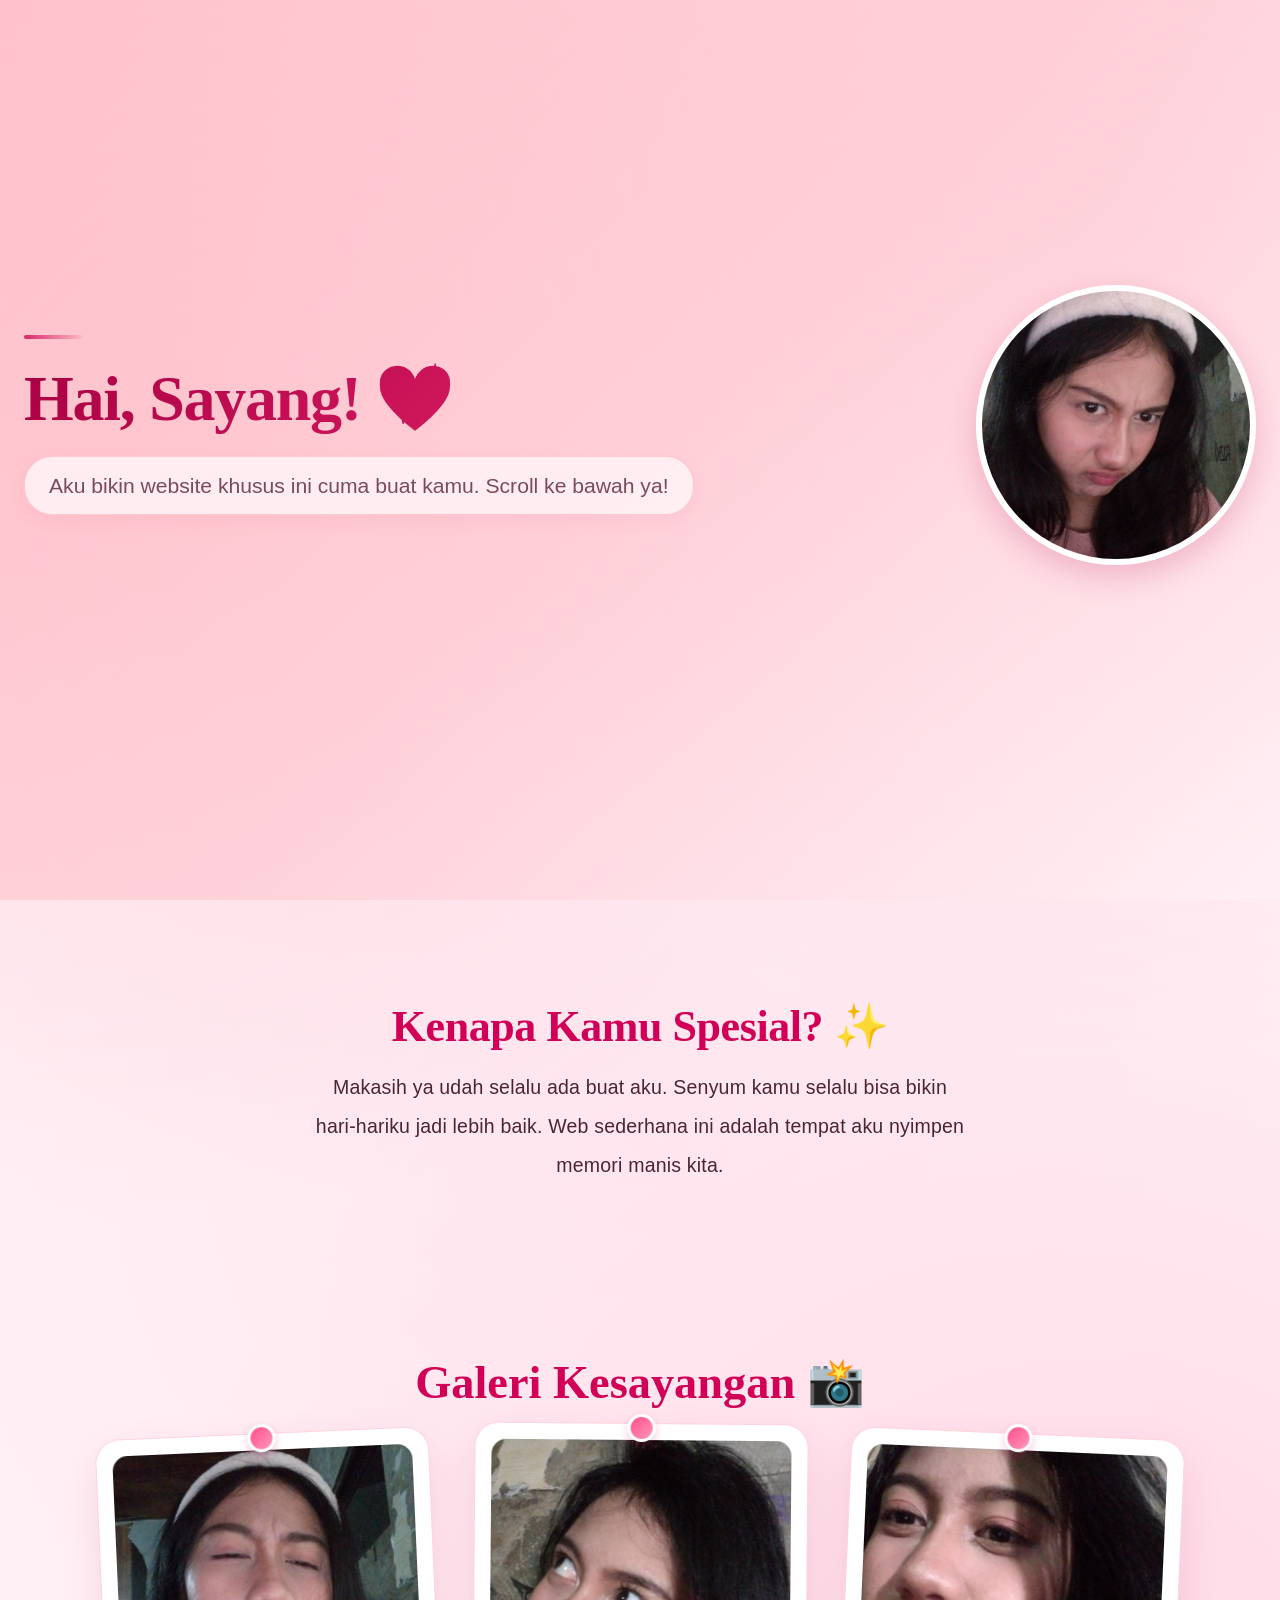
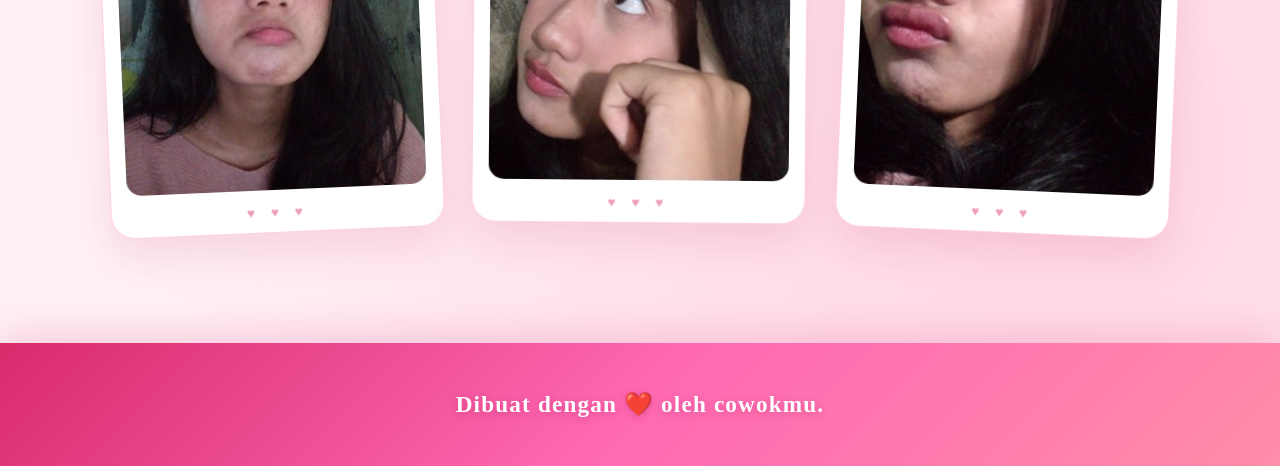
<file: nazzla.html>
<!DOCTYPE html>
<html lang="id">
<head>
    <meta charset="UTF-8">
    <meta name="viewport" content="width=device-width, initial-scale=1.0">
    <title>Untuk Kesayanganku 💖</title>
    <link rel="stylesheet" href="style.css">
</head>
<body>

    <section class="hero-section">
        <div class="teks-hero">
            <h1>Hai, Sayang! 💖</h1>
            <p>Aku bikin website khusus ini cuma buat kamu. Scroll ke bawah ya!</p>
        </div>
        <div class="foto-hero">
            <img src="WhatsApp Image 2026-08-01 at 19.51.41 (1).jpeg" alt="Foto Pacarku yang Cantik">
        </div>
    </section>

    <section class="pesan-section">
        <h2>Kenapa Kamu Spesial? ✨</h2>
        <p>
            Makasih ya udah selalu ada buat aku. 
            Senyum kamu selalu bisa bikin hari-hariku jadi lebih baik.
            Web sederhana ini adalah tempat aku nyimpen memori manis kita.
        </p>
    </section>

    <section class="galeri-section">
        <h2>Galeri Kesayangan 📸</h2>
        <div class="kumpulan-foto">
            <!-- Baris ini untuk memunculkan foto, ulangi kode ini untuk nambah foto lain -->
            <div class="bingkai-foto">
                <img src="WhatsApp Image 2026-08-01 at 19.51.41.jpeg" alt="Memori 1">
            </div>
            <div class="bingkai-foto">
                <img src="WhatsApp Image 2026-08-01 at 19.51.42 (2).jpeg" alt="Memori 2">
            </div>
            <div class="bingkai-foto">
                <img src="WhatsApp Image 2026-08-01 at 19.51.42 (1).jpeg" alt="Memori 3">
            </div>
        </div>
    </section>

    <footer>
        <p>Dibuat dengan ❤️ oleh cowokmu.</p>
    </footer>

</body>
</html>
</file>
<file: style.css>
/* --- PENGATURAN DASAR --- */
/* Ini mengatur agar pinggiran layar tidak ada jarak putih yang mengganggu */
* {
    margin: 0;
    padding: 0;
    box-sizing: border-box;
    -webkit-tap-highlight-color: transparent;
}

:root {
    --rose-deep: #b81d58;
    --rose-primary: #d82b6c;
    --rose-soft: #ff69b4;
    --rose-blush: #ffb6c1;
    --rose-pastel: #ffe2ec;
    --cream-bg: #fff5f8;
    --gold-accent: #d49b72;
    --text-main: #4a2535;
    --text-muted: #7a4b5e;
    --glass-bg: rgba(255, 255, 255, 0.84);
    --glass-border: rgba(255, 255, 255, 0.94);
    --shadow-soft: 0 22px 55px rgba(184, 29, 88, 0.12), 0 6px 18px rgba(184, 29, 88, 0.07);
    --shadow-glow: 0 18px 45px rgba(216, 43, 108, 0.22);
}

html {
    scroll-behavior: smooth;
}

body {
    /* Font yang dipakai dan warna background web (warna pink super muda) */
    font-family: 'Plus Jakarta Sans', 'Segoe UI', Tahoma, Geneva, Verdana, sans-serif;
    background-color: #fff0f5;
    background-image:
        radial-gradient(circle at 12% 18%, rgba(255, 182, 193, 0.45) 0%, transparent 42%),
        radial-gradient(circle at 88% 12%, rgba(255, 192, 203, 0.5) 0%, transparent 38%),
        radial-gradient(circle at 50% 55%, rgba(255, 228, 238, 0.8) 0%, transparent 55%),
        radial-gradient(circle at 82% 85%, rgba(255, 175, 204, 0.4) 0%, transparent 45%);
    color: var(--text-main);
    overflow-x: hidden;
    position: relative;
    min-height: 100vh;
}

body.envelope-locked {
    overflow: hidden;
    height: 100vh;
    height: 100dvh;
}

/* Sembunyikan isi halaman utama sebelum berhasil login */
body.envelope-locked .hero-section,
body.envelope-locked .pesan-section,
body.envelope-locked .galeri-section,
body.envelope-locked footer {
    visibility: hidden;
    pointer-events: none;
}

/* --- LAYAR PEMBUKA AMPLOP 3D & LOGIN (DIOPTIMALKAN 60FPS DI HP) --- */
.envelope-overlay {
    position: fixed;
    inset: 0;
    z-index: 2000;
    display: flex;
    align-items: center;
    justify-content: center;
    background:
        radial-gradient(circle at 50% 42%, #fff8fa 0%, #ffe3ee 52%, #ffc8dd 100%);
    perspective: 1100px;
    will-change: opacity, transform;
    transition: opacity 0.7s cubic-bezier(0.22, 1, 0.36, 1), transform 0.7s cubic-bezier(0.22, 1, 0.36, 1);
    overflow-y: auto;
    padding: 20px;
}

.envelope-overlay.fade-out {
    opacity: 0;
    transform: scale3d(1.08, 1.08, 1);
    pointer-events: none;
}

.envelope-stage {
    position: relative;
    display: flex;
    flex-direction: column;
    align-items: center;
    justify-content: center;
    padding: 16px;
    user-select: none;
    touch-action: manipulation;
    width: 100%;
    max-width: 380px;
}

/* Gunakan radial-gradient murni tanpa filter:blur agar super ringan di GPU HP */
.envelope-glow {
    position: absolute;
    top: -30px;
    width: 400px;
    height: 400px;
    border-radius: 50%;
    background: radial-gradient(circle, rgba(255, 105, 180, 0.32) 0%, rgba(255, 182, 193, 0.14) 45%, transparent 72%);
    will-change: transform, opacity;
    animation: pulseGlow 3.2s ease-in-out infinite alternate;
    pointer-events: none;
}

@keyframes pulseGlow {
    0% {
        transform: scale3d(0.92, 0.92, 1);
        opacity: 0.7;
    }
    100% {
        transform: scale3d(1.08, 1.08, 1);
        opacity: 1;
    }
}

.envelope-3d {
    position: relative;
    width: 280px;
    height: 184px;
    transform-style: preserve-3d;
    will-change: transform;
    animation: floatEnvelope 3.8s ease-in-out infinite;
    cursor: pointer;
}

.envelope-3d.open {
    animation-play-state: paused;
}

@keyframes floatEnvelope {
    0%, 100% {
        transform: translate3d(0, 0, 0) rotate(-0.8deg);
    }
    50% {
        transform: translate3d(0, -10px, 0) rotate(0.8deg);
    }
}

.envelope-back {
    position: absolute;
    inset: 0;
    background: linear-gradient(135deg, #f7a8c4, #e883a8);
    border-radius: 16px;
    box-shadow: 0 20px 42px rgba(184, 29, 88, 0.22);
}

/* Kertas Surat di Dalam Amplop */
.envelope-letter {
    position: absolute;
    left: 16px;
    right: 16px;
    top: 12px;
    bottom: 12px;
    background: linear-gradient(180deg, #ffffff 0%, #fff7fa 100%);
    border-radius: 12px;
    border: 1.5px solid rgba(255, 182, 193, 0.7);
    box-shadow: 0 8px 20px rgba(184, 29, 88, 0.14);
    z-index: 2;
    display: flex;
    flex-direction: column;
    align-items: center;
    justify-content: center;
    gap: 14px;
    padding: 20px;
    will-change: transform;
    backface-visibility: hidden;
    transform: translate3d(0, 0, 1px);
    transition: transform 0.75s cubic-bezier(0.22, 1, 0.36, 1) 0.25s;
}

.envelope-3d.open .envelope-letter {
    transform: translate3d(0, -92px, 1px) scale3d(1.03, 1.03, 1);
}

.letter-mini-heart {
    width: 20px;
    height: 20px;
    background: linear-gradient(135deg, #e01e63, #ff6b9d);
    transform: rotate(45deg);
    position: relative;
    border-radius: 3px;
}

.letter-mini-heart::before,
.letter-mini-heart::after {
    content: "";
    position: absolute;
    width: 20px;
    height: 20px;
    background: inherit;
    border-radius: 50%;
}

.letter-mini-heart::before {
    top: -10px;
    left: 0;
}

.letter-mini-heart::after {
    top: 0;
    left: -10px;
}

.letter-lines {
    width: 100%;
    max-width: 150px;
    display: flex;
    flex-direction: column;
    align-items: center;
    gap: 7px;
}

.letter-lines span {
    display: block;
    height: 5px;
    border-radius: 99px;
    background: linear-gradient(90deg, #ffd1e0, #ff9ebb, #ffd1e0);
}

.letter-lines span:nth-child(1) {
    width: 85%;
}

.letter-lines span:nth-child(2) {
    width: 100%;
}

.letter-lines span:nth-child(3) {
    width: 60%;
}

/* Lipatan Kantong Depan Amplop (Tanpa filter drop-shadow berat) */
.envelope-front {
    position: absolute;
    inset: 0;
    z-index: 3;
    border-radius: 16px;
    overflow: hidden;
    pointer-events: none;
    transform: translate3d(0, 0, 2px);
}

.envelope-front::before {
    content: "";
    position: absolute;
    inset: 0;
    background:
        linear-gradient(31deg, #ffc2d6 49.5%, transparent 50%),
        linear-gradient(-31deg, #ffb5cd 49.5%, transparent 50%);
}

.envelope-front::after {
    content: "";
    position: absolute;
    inset: 0;
    background: linear-gradient(0deg, #ffccd9 0%, #ffdbe6 54%, transparent 54.5%);
    clip-path: polygon(0 100%, 50% 43%, 100% 100%);
}

/* Tutup Segitiga Atas Amplop (3D Flap Hardware Accelerated) */
.envelope-flap {
    position: absolute;
    top: 0;
    left: 0;
    right: 0;
    height: 108px;
    background: linear-gradient(180deg, #ff96b6 0%, #ffb6c9 100%);
    clip-path: polygon(0 0, 100% 0, 50% 100%);
    transform-origin: top center;
    transform: translate3d(0, 0, 3px) rotateX(0deg);
    will-change: transform;
    transition: transform 0.58s cubic-bezier(0.33, 1, 0.68, 1), z-index 0s 0.22s;
    z-index: 4;
    border-top-left-radius: 16px;
    border-top-right-radius: 16px;
}

.envelope-3d.open .envelope-flap {
    transform: translate3d(0, 0, 0) rotateX(180deg);
    z-index: 1;
}

/* Segel Hati 3D Berdenyut di Tengah Amplop */
.envelope-seal {
    position: absolute;
    top: 98px;
    left: 50%;
    transform: translate3d(-50%, -50%, 4px);
    width: 58px;
    height: 58px;
    border-radius: 50%;
    background: radial-gradient(circle at 32% 30%, #ff5e97 0%, #d81b60 65%, #9e0b41 100%);
    border: 3.5px solid #fff5f8;
    box-shadow: 0 8px 20px rgba(184, 29, 88, 0.34);
    z-index: 5;
    display: flex;
    align-items: center;
    justify-content: center;
    will-change: transform, opacity;
    transition: transform 0.3s ease, opacity 0.3s ease;
}

.envelope-3d.open .envelope-seal {
    transform: translate3d(-50%, -50%, 4px) scale3d(0.2, 0.2, 1);
    opacity: 0;
}

.seal-pulse {
    position: absolute;
    inset: -6px;
    border-radius: 50%;
    border: 2px solid rgba(216, 27, 96, 0.55);
    will-change: transform, opacity;
    animation: sealRipple 2.2s cubic-bezier(0.16, 1, 0.3, 1) infinite;
}

.seal-pulse-2 {
    animation-delay: 1.1s;
}

@keyframes sealRipple {
    0% {
        transform: scale3d(0.95, 0.95, 1);
        opacity: 0.85;
    }
    100% {
        transform: scale3d(1.7, 1.7, 1);
        opacity: 0;
    }
}

.seal-heart {
    width: 16px;
    height: 16px;
    background: #ffffff;
    transform: rotate(45deg);
    position: relative;
    top: 2px;
    border-radius: 2px;
}

.seal-heart::before,
.seal-heart::after {
    content: "";
    position: absolute;
    width: 16px;
    height: 16px;
    background: #ffffff;
    border-radius: 50%;
}

.seal-heart::before {
    top: -8px;
    left: 0;
}

.seal-heart::after {
    top: 0;
    left: -8px;
}

.envelope-shadow {
    width: 210px;
    height: 18px;
    margin-top: 22px;
    border-radius: 50%;
    background: radial-gradient(ellipse, rgba(184, 29, 88, 0.22) 0%, transparent 72%);
    will-change: transform, opacity;
    animation: shadowBreath 3.8s ease-in-out infinite;
}

@keyframes shadowBreath {
    0%, 100% {
        transform: scale3d(1, 1, 1);
        opacity: 0.85;
    }
    50% {
        transform: scale3d(0.84, 1, 1);
        opacity: 0.55;
    }
}

/* --- KARTU LOGIN EKSKLUSIF DI BAWAH AMPLOP 3D --- */
.login-card {
    margin-top: 20px;
    width: 100%;
    max-width: 310px;
    padding: 22px 20px;
    background: rgba(255, 255, 255, 0.9);
    border: 2px solid rgba(255, 255, 255, 0.98);
    border-radius: 26px;
    box-shadow:
        0 18px 40px rgba(184, 29, 88, 0.15),
        0 4px 12px rgba(184, 29, 88, 0.06);
    display: flex;
    flex-direction: column;
    gap: 12px;
    position: relative;
    z-index: 6;
    will-change: transform, opacity;
    transition: opacity 0.4s ease, transform 0.4s cubic-bezier(0.22, 1, 0.36, 1);
}

.login-card.unlocked {
    opacity: 0;
    transform: translate3d(0, 16px, 0) scale3d(0.94, 0.94, 1);
    pointer-events: none;
}

.login-card.shake-error {
    animation: shakeCard 0.42s cubic-bezier(0.36, 0.07, 0.19, 0.97);
    border-color: #ff4d88;
}

@keyframes shakeCard {
    0%, 100% { transform: translate3d(0, 0, 0); }
    20% { transform: translate3d(-10px, 0, 0); }
    40% { transform: translate3d(10px, 0, 0); }
    60% { transform: translate3d(-7px, 0, 0); }
    80% { transform: translate3d(7px, 0, 0); }
}

.login-field input {
    width: 100%;
    padding: 13px 18px;
    border-radius: 16px;
    border: 1.5px solid rgba(255, 182, 193, 0.75);
    background: #fff8fa;
    color: var(--text-main);
    font-family: inherit;
    font-size: 0.98rem;
    font-weight: 500;
    text-align: center;
    outline: none;
    transition: border-color 0.25s ease, box-shadow 0.25s ease, background 0.25s ease;
}

.login-field input::placeholder {
    color: #c48b9f;
    font-weight: 400;
}

.login-field input:focus {
    background: #ffffff;
    border-color: var(--rose-primary);
    box-shadow: 0 0 0 4px rgba(216, 43, 108, 0.12);
}

.login-btn {
    margin-top: 4px;
    width: 100%;
    height: 48px;
    border: none;
    border-radius: 16px;
    background: linear-gradient(135deg, #d81b60 0%, #ff5c8d 100%);
    box-shadow: 0 8px 20px rgba(216, 27, 96, 0.28);
    cursor: pointer;
    display: flex;
    align-items: center;
    justify-content: center;
    transition: transform 0.2s ease, box-shadow 0.2s ease;
}

.login-btn:hover {
    transform: translate3d(0, -2px, 0);
    box-shadow: 0 12px 24px rgba(216, 27, 96, 0.36);
}

.login-btn:active {
    transform: scale3d(0.97, 0.97, 1);
}

.btn-heart-icon {
    width: 15px;
    height: 15px;
    background: #ffffff;
    transform: rotate(45deg);
    position: relative;
    top: 2px;
    border-radius: 2px;
}

.btn-heart-icon::before,
.btn-heart-icon::after {
    content: "";
    position: absolute;
    width: 15px;
    height: 15px;
    background: #ffffff;
    border-radius: 50%;
}

.btn-heart-icon::before {
    top: -7.5px;
    left: 0;
}

.btn-heart-icon::after {
    top: 0;
    left: -7.5px;
}

/* Percikan Hati Saat Amplop Terbuka */
.burst-container {
    position: absolute;
    top: 32%;
    left: 50%;
    pointer-events: none;
    z-index: 10;
}

.burst-particle {
    position: absolute;
    top: 0;
    left: 0;
    will-change: transform, opacity;
    animation: burstOut 1.05s cubic-bezier(0.16, 1, 0.3, 1) forwards;
}

.burst-particle.heart-shape {
    width: 14px;
    height: 14px;
    background: linear-gradient(135deg, #ff3d7f, #ff8da8);
    transform: rotate(45deg);
    border-radius: 2px;
}

.burst-particle.heart-shape::before,
.burst-particle.heart-shape::after {
    content: "";
    position: absolute;
    width: 14px;
    height: 14px;
    background: inherit;
    border-radius: 50%;
}

.burst-particle.heart-shape::before {
    top: -7px;
    left: 0;
}

.burst-particle.heart-shape::after {
    top: 0;
    left: -7px;
}

.burst-particle.petal {
    width: 13px;
    height: 17px;
    background: linear-gradient(135deg, #ff9ebb, #ffd1e0);
    border-radius: 80% 15% 80% 15%;
}

@keyframes burstOut {
    0% {
        opacity: 1;
        transform: translate3d(0, 0, 0) rotate(45deg) scale3d(0.4, 0.4, 1);
    }
    70% {
        opacity: 0.95;
    }
    100% {
        opacity: 0;
        transform: translate3d(var(--tx), var(--ty), 0) rotate(calc(45deg + var(--rot))) scale3d(1.08, 1.08, 1);
    }
}

/* --- ORNAMEN & PARTIKEL LATAR BELAKANG (TANPA FILTER BLUR BERAT) --- */
.bg-ornaments {
    position: fixed;
    inset: 0;
    pointer-events: none;
    z-index: 0;
    overflow: hidden;
    contain: strict;
}

.orb {
    position: absolute;
    border-radius: 50%;
    opacity: 0.65;
    will-change: transform;
    animation: floatOrb 18s ease-in-out infinite alternate;
}

.orb-1 {
    width: 480px;
    height: 480px;
    background: radial-gradient(circle, rgba(255, 182, 193, 0.65) 0%, transparent 70%);
    top: -140px;
    left: -120px;
}

.orb-2 {
    width: 520px;
    height: 520px;
    background: radial-gradient(circle, rgba(255, 209, 220, 0.7) 0%, transparent 70%);
    bottom: 5%;
    right: -150px;
    animation-delay: -6s;
}

.orb-3 {
    width: 380px;
    height: 380px;
    background: radial-gradient(circle, rgba(255, 194, 212, 0.55) 0%, transparent 70%);
    top: 42%;
    left: 10%;
    animation-delay: -11s;
}

@keyframes floatOrb {
    0% {
        transform: translate3d(0, 0, 0);
    }
    100% {
        transform: translate3d(35px, 40px, 0);
    }
}

.floating-hearts {
    position: absolute;
    inset: 0;
}

.bg-particle {
    position: absolute;
    bottom: -40px;
    display: inline-block;
    will-change: transform;
    animation: riseUp linear infinite;
}

.bg-particle.heart-shape {
    width: 14px;
    height: 14px;
    background: linear-gradient(135deg, #ff5e97, #ff9ebb);
    transform: rotate(45deg) scale(var(--p-scale, 1));
    border-radius: 2px;
}

.bg-particle.heart-shape::before,
.bg-particle.heart-shape::after {
    content: "";
    position: absolute;
    width: 14px;
    height: 14px;
    background: inherit;
    border-radius: 50%;
}

.bg-particle.heart-shape::before {
    top: -7px;
    left: 0;
}

.bg-particle.heart-shape::after {
    top: 0;
    left: -7px;
}

.bg-particle.petal {
    width: 14px;
    height: 18px;
    background: linear-gradient(135deg, #ffc2d4, #ff8da8);
    border-radius: 80% 15% 80% 15%;
    transform: scale(var(--p-scale, 1));
}

@keyframes riseUp {
    0% {
        transform: translate3d(0, 0, 0) rotate(45deg) scale(var(--p-scale, 1));
    }
    50% {
        transform: translate3d(24px, -52vh, 0) rotate(62deg) scale(var(--p-scale, 1));
    }
    100% {
        transform: translate3d(-18px, -110vh, 0) rotate(35deg) scale(var(--p-scale, 1));
    }
}

/* --- DESAIN BAGIAN ATAS (HERO) --- */
.hero-section {
    display: flex; /* Bikin teks dan foto bersebelahan */
    justify-content: center;
    align-items: center;
    min-height: 100vh; /* Tingginya selayar penuh */
    min-height: 100dvh;
    background: linear-gradient(135deg, rgba(255, 182, 193, 0.72) 0%, rgba(255, 192, 203, 0.52) 50%, rgba(255, 240, 245, 0.85) 100%); /* Efek warna gradasi pink */
    padding: 40px 24px 90px;
    text-align: center;
    position: relative;
    z-index: 1;
}

.hero-card {
    display: flex;
    align-items: center;
    justify-content: space-between;
    gap: 56px;
    max-width: 1040px;
    width: 100%;
    padding: 64px 72px;
    background: var(--glass-bg);
    backdrop-filter: blur(14px);
    -webkit-backdrop-filter: blur(14px);
    border: 2px solid var(--glass-border);
    border-radius: 40px;
    box-shadow: var(--shadow-soft);
    position: relative;
    overflow: hidden;
}

.hero-card::before {
    content: "";
    position: absolute;
    top: -50%;
    left: -50%;
    width: 200%;
    height: 200%;
    background: radial-gradient(circle at 30% 30%, rgba(255, 255, 255, 0.75) 0%, transparent 50%);
    pointer-events: none;
}

.teks-hero {
    flex: 1;
    text-align: left;
    position: relative;
    z-index: 1;
}

.teks-hero::before {
    content: "";
    display: block;
    width: 58px;
    height: 4px;
    border-radius: 99px;
    background: linear-gradient(90deg, var(--rose-primary), var(--rose-blush));
    margin-bottom: 22px;
}

.teks-hero h1 {
    font-family: 'Playfair Display', Georgia, serif;
    font-size: clamp(2.35rem, 5vw, 4.1rem);
    color: #d10056; /* Warna teks pink tua */
    background: linear-gradient(135deg, #a80043 0%, #d81b60 55%, #ff5c8d 100%);
    -webkit-background-clip: text;
    -webkit-text-fill-color: transparent;
    margin-bottom: 18px;
    line-height: 1.2;
    letter-spacing: -0.02em;
}

.teks-hero p {
    font-size: clamp(1rem, 2vw, 1.32rem);
    color: var(--text-muted);
    font-weight: 500;
    line-height: 1.6;
    background: rgba(255, 240, 245, 0.92);
    border: 1px solid rgba(255, 182, 193, 0.65);
    display: inline-block;
    padding: 12px 24px;
    border-radius: 28px;
    box-shadow: 0 6px 20px rgba(209, 0, 86, 0.06);
}

.foto-hero {
    position: relative;
    z-index: 1;
    flex-shrink: 0;
}

.foto-ring {
    position: relative;
    padding: 12px;
    border-radius: 50%;
    background: linear-gradient(135deg, rgba(255, 255, 255, 0.95), rgba(255, 182, 193, 0.75));
    box-shadow: var(--shadow-glow);
    will-change: transform;
    animation: gentleFloat 5.5s ease-in-out infinite;
}

.foto-ring::before {
    content: "";
    position: absolute;
    inset: -12px;
    border-radius: 50%;
    border: 2px dashed rgba(216, 43, 108, 0.35);
    will-change: transform;
    animation: spinSlow 28s linear infinite;
    pointer-events: none;
}

.foto-ring::after {
    content: "";
    position: absolute;
    inset: -24px;
    border-radius: 50%;
    border: 1px solid rgba(255, 182, 193, 0.45);
    pointer-events: none;
}

.foto-hero img {
    width: 280px;
    height: 280px;
    display: block;
    object-fit: cover; /* Biar foto tidak gepeng */
    border-radius: 50%; /* Bikin fotonya jadi bulat! */
    border: 6px solid white; /* Kasih garis putih di pinggir foto */
    margin-left: 0;
    box-shadow: 0 12px 30px rgba(184, 29, 88, 0.22); /* Efek bayangan */
    cursor: pointer;
    transition: transform 0.45s cubic-bezier(0.22, 1, 0.36, 1);
}

.foto-hero img:hover {
    transform: scale3d(1.04, 1.04, 1) rotate(1.5deg);
}

@keyframes gentleFloat {
    0%, 100% {
        transform: translate3d(0, 0, 0);
    }
    50% {
        transform: translate3d(0, -10px, 0);
    }
}

@keyframes spinSlow {
    from {
        transform: rotate(0deg);
    }
    to {
        transform: rotate(360deg);
    }
}

.scroll-indicator {
    position: absolute;
    bottom: 22px;
    left: 50%;
    transform: translateX(-50%);
    width: 32px;
    height: 50px;
    border: 2px solid rgba(209, 0, 86, 0.35);
    border-radius: 99px;
    display: flex;
    justify-content: center;
    padding-top: 9px;
    background: rgba(255, 255, 255, 0.85);
    box-shadow: 0 6px 18px rgba(209, 0, 86, 0.1);
    transition: transform 0.3s ease, border-color 0.3s ease;
}

.scroll-indicator:hover {
    transform: translateX(-50%) translateY(3px);
    border-color: var(--rose-primary);
}

.scroll-indicator span {
    width: 6px;
    height: 11px;
    border-radius: 99px;
    background: var(--rose-primary);
    will-change: transform, opacity;
    animation: scrollWheel 2s ease-in-out infinite;
}

@keyframes scrollWheel {
    0% {
        opacity: 1;
        transform: translate3d(0, 0, 0);
    }
    100% {
        opacity: 0;
        transform: translate3d(0, 16px, 0);
    }
}

/* --- DESAIN BAGIAN PESAN --- */
.pesan-section {
    padding: 100px 24px;
    text-align: center;
    background-color: transparent;
    position: relative;
    z-index: 1;
}

.surat-cinta {
    max-width: 820px;
    margin: 0 auto;
    padding: 72px 64px 64px;
    background:
        linear-gradient(180deg, rgba(255, 255, 255, 0.97) 0%, rgba(255, 249, 251, 0.96) 100%);
    border-radius: 36px;
    border: 2px solid rgba(255, 192, 203, 0.65);
    box-shadow:
        0 24px 60px rgba(184, 29, 88, 0.11),
        inset 0 0 0 10px rgba(255, 240, 245, 0.7);
    position: relative;
}

/* Ornamen sudut surat */
.surat-cinta::before,
.surat-cinta::after {
    content: "❝";
    font-family: 'Playfair Display', Georgia, serif;
    position: absolute;
    font-size: 6.5rem;
    line-height: 1;
    color: rgba(255, 105, 180, 0.11);
    pointer-events: none;
}

.surat-cinta::before {
    top: 24px;
    left: 34px;
}

.surat-cinta::after {
    content: "❞";
    bottom: 12px;
    right: 34px;
}

/* Segel Hati di atas Kartu Surat */
.wax-seal {
    width: 62px;
    height: 62px;
    margin: -102px auto 26px;
    border-radius: 50%;
    background: linear-gradient(135deg, #e01e63, #ff6b9d);
    border: 4px solid #ffffff;
    box-shadow: 0 10px 25px rgba(216, 43, 108, 0.3);
    display: flex;
    align-items: center;
    justify-content: center;
    position: relative;
}

.wax-seal::before {
    content: "";
    width: 18px;
    height: 18px;
    background: #ffffff;
    transform: rotate(45deg);
    border-radius: 2px;
    position: relative;
    top: 2px;
}

.wax-seal::after {
    content: "";
    position: absolute;
    width: 18px;
    height: 18px;
    background: #ffffff;
    border-radius: 50%;
    top: 17px;
    left: 14px;
    box-shadow: 9px -9px 0 #ffffff;
}

.pesan-section h2 {
    font-family: 'Playfair Display', Georgia, serif;
    font-size: clamp(1.85rem, 4vw, 2.75rem);
    color: #d10056;
    margin-bottom: 16px;
    letter-spacing: -0.01em;
}

.divider-ornament {
    display: flex;
    align-items: center;
    justify-content: center;
    gap: 14px;
    margin: 0 auto 32px;
    max-width: 240px;
}

.divider-ornament::before,
.divider-ornament::after {
    content: "";
    flex: 1;
    height: 1.5px;
    background: linear-gradient(90deg, transparent, rgba(216, 43, 108, 0.45), transparent);
}

.pesan-section p {
    max-width: 650px; /* Lebar teks dibatasi biar enak dibaca */
    margin: 0 auto;
    font-size: clamp(1.02rem, 2vw, 1.22rem);
    line-height: 2;
    color: var(--text-main);
    text-align: center;
    font-weight: 400;
    letter-spacing: 0.01em;
    word-wrap: break-word;
}

.cinta-terakhir {
    display: block;
    margin-top: 36px;
    padding: 18px 24px;
    font-family: 'Cormorant Garamond', 'Playfair Display', Georgia, serif;
    font-size: clamp(1.3rem, 3.5vw, 2.15rem);
    font-weight: 700;
    letter-spacing: 0.06em;
    color: #b81d58;
    background: linear-gradient(135deg, rgba(255, 226, 236, 0.9) 0%, rgba(255, 240, 245, 0.95) 100%);
    border: 1.5px solid rgba(216, 43, 108, 0.28);
    border-radius: 20px;
    box-shadow: 0 10px 26px rgba(209, 0, 86, 0.1);
}

/* --- DESAIN BAGIAN GALERI --- */
.galeri-section {
    padding: 70px 24px 110px;
    text-align: center;
    position: relative;
    z-index: 1;
}

.galeri-section h2 {
    font-family: 'Playfair Display', Georgia, serif;
    font-size: clamp(2rem, 4vw, 2.9rem);
    color: #d10056;
    margin-bottom: 16px;
}

.kumpulan-foto {
    display: flex;
    justify-content: center;
    align-items: center;
    gap: 36px; /* Jarak antar foto */
    flex-wrap: wrap; /* Kalau layar hp kecil, fotonya turun ke bawah */
    max-width: 1120px;
    margin: 24px auto 0;
}

.bingkai-foto {
    background: #ffffff;
    padding: 16px 16px 42px;
    border-radius: 24px;
    border: 1px solid rgba(255, 182, 193, 0.6);
    box-shadow: 0 18px 40px rgba(184, 29, 88, 0.12);
    position: relative;
    will-change: transform;
    transition: transform 0.4s cubic-bezier(0.22, 1, 0.36, 1);
}

/* Efek estetik ala Polaroid miring lembut */
.bingkai-foto:nth-child(1) {
    transform: rotate(-2.5deg);
}

.bingkai-foto:nth-child(2) {
    transform: translate3d(0, -10px, 0) rotate(0.5deg);
}

.bingkai-foto:nth-child(3) {
    transform: rotate(2.5deg);
}

.bingkai-foto:nth-child(4) {
    transform: rotate(-1.8deg);
}

.bingkai-foto:nth-child(5) {
    transform: rotate(1.8deg);
}

/* Pin hati kecil di atas tiap bingkai polaroid */
.bingkai-foto::before {
    content: "";
    position: absolute;
    top: -10px;
    left: 50%;
    transform: translateX(-50%);
    width: 22px;
    height: 22px;
    border-radius: 50%;
    background: linear-gradient(135deg, #ff4d88, #ff99bb);
    border: 3px solid #ffffff;
    box-shadow: 0 4px 10px rgba(209, 0, 86, 0.22);
    z-index: 2;
}

/* Pita kilau halus di bagian bawah polaroid */
.bingkai-foto::after {
    content: "♥  ♥  ♥";
    position: absolute;
    bottom: 12px;
    left: 50%;
    transform: translateX(-50%);
    font-size: 0.85rem;
    letter-spacing: 6px;
    color: rgba(216, 43, 108, 0.45);
}

.bingkai-foto:hover,
.bingkai-foto:active {
    transform: translate3d(0, -12px, 0) rotate(0deg) scale3d(1.03, 1.03, 1);
    z-index: 3;
}

.bingkai-foto img {
    width: 300px;
    height: 340px;
    display: block;
    object-fit: cover;
    border-radius: 15px; /* Ujung fotonya agak tumpul/melengkung */
    transition: transform 0.4s cubic-bezier(0.22, 1, 0.36, 1); /* Persiapan untuk animasi */
    cursor: pointer;
}

/* Bingkai khusus untuk foto kolase 4 gaya (landscape) agar ke-4 wajah tidak terpotong */
.bingkai-foto.polaroid-wide img {
    width: 480px;
    height: 340px;
}

/* Animasi: Saat mouse diarahkan ke foto, fotonya agak membesar (nge-zoom) */
.bingkai-foto img:hover {
    transform: scale3d(1.03, 1.03, 1);
}

/* --- DESAIN FOOTER --- */
footer {
    background: linear-gradient(135deg, #d82b6c 0%, #ff69b4 50%, #ff8da8 100%);
    color: white;
    text-align: center;
    padding: 44px 20px;
    font-weight: bold;
    position: relative;
    z-index: 1;
    overflow: hidden;
    box-shadow: 0 -10px 35px rgba(209, 0, 86, 0.14);
}

.footer-inner {
    max-width: 720px;
    margin: 0 auto;
    padding: 20px 32px;
    background: rgba(255, 255, 255, 0.2);
    border: 1.5px solid rgba(255, 255, 255, 0.45);
    border-radius: 28px;
    box-shadow: 0 10px 28px rgba(140, 10, 60, 0.18);
}

footer p {
    font-family: 'Playfair Display', Georgia, serif;
    font-size: clamp(1.05rem, 2.5vw, 1.45rem);
    letter-spacing: 0.05em;
    line-height: 1.5;
    text-shadow: 0 2px 8px rgba(140, 10, 60, 0.25);
}

/* --- ANIMASI REVEAL SAAT SCROLL --- */
.reveal-on-scroll {
    opacity: 0;
    transform: translate3d(0, 26px, 0);
    will-change: opacity, transform;
    transition: opacity 0.75s cubic-bezier(0.22, 1, 0.36, 1), transform 0.75s cubic-bezier(0.22, 1, 0.36, 1);
}

.reveal-on-scroll.is-visible {
    opacity: 1;
    transform: translate3d(0, 0, 0);
}

.bingkai-foto.reveal-on-scroll:nth-child(1).is-visible {
    transform: rotate(-2.5deg);
}

.bingkai-foto.reveal-on-scroll:nth-child(2).is-visible {
    transform: translate3d(0, -10px, 0) rotate(0.5deg);
    transition-delay: 0.1s;
}

.bingkai-foto.reveal-on-scroll:nth-child(3).is-visible {
    transform: rotate(2.5deg);
    transition-delay: 0.2s;
}

.bingkai-foto.reveal-on-scroll:nth-child(4).is-visible {
    transform: rotate(-1.8deg);
    transition-delay: 0.15s;
}

.bingkai-foto.reveal-on-scroll:nth-child(5).is-visible {
    transform: rotate(1.8deg);
    transition-delay: 0.25s;
}

.bingkai-foto.reveal-on-scroll.is-visible:hover,
.bingkai-foto.reveal-on-scroll.is-visible:active {
    transform: translate3d(0, -12px, 0) rotate(0deg) scale3d(1.02, 1.02, 1);
    transition-delay: 0s;
}

/* --- LIGHTBOX POPUP FOTO --- */
.lightbox {
    position: fixed;
    inset: 0;
    background: rgba(45, 10, 26, 0.9);
    display: flex;
    align-items: center;
    justify-content: center;
    padding: 20px;
    z-index: 999;
    opacity: 0;
    pointer-events: none;
    transition: opacity 0.3s ease;
}

.lightbox.active {
    opacity: 1;
    pointer-events: auto;
}

.lightbox-img {
    max-width: min(92vw, 760px);
    max-height: 82vh;
    border-radius: 20px;
    border: 4px solid #ffffff;
    box-shadow: 0 20px 55px rgba(0, 0, 0, 0.45);
    transform: scale3d(0.92, 0.92, 1);
    transition: transform 0.3s cubic-bezier(0.22, 1, 0.36, 1);
    object-fit: contain;
}

.lightbox.active .lightbox-img {
    transform: scale3d(1, 1, 1);
}

.lightbox-close {
    position: absolute;
    top: 20px;
    right: 20px;
    width: 44px;
    height: 44px;
    border-radius: 50%;
    border: 2px solid rgba(255, 255, 255, 0.65);
    background: rgba(255, 255, 255, 0.2);
    cursor: pointer;
}

.lightbox-close::before,
.lightbox-close::after {
    content: "";
    position: absolute;
    top: 50%;
    left: 50%;
    width: 20px;
    height: 2.5px;
    background: #ffffff;
    border-radius: 2px;
}

.lightbox-close::before {
    transform: translate(-50%, -50%) rotate(45deg);
}

.lightbox-close::after {
    transform: translate(-50%, -50%) rotate(-45deg);
}

/* --- RESPONSIVE & OPTIMASI GPU UNTUK HP --- */
@media (max-width: 860px) {
    .hero-section {
        padding: 28px 16px 84px;
    }

    /* Di layar HP gunakan background semi-solid tanpa backdrop-filter berat agar 60fps mulus */
    .hero-card {
        flex-direction: column-reverse;
        text-align: center;
        padding: 42px 24px 36px;
        gap: 28px;
        border-radius: 30px;
        background: rgba(255, 255, 255, 0.92);
        backdrop-filter: none;
        -webkit-backdrop-filter: none;
    }

    .teks-hero {
        text-align: center;
    }

    .teks-hero::before {
        margin: 0 auto 16px;
    }

    .teks-hero p {
        padding: 10px 20px;
    }

    .foto-hero img {
        width: 210px;
        height: 210px;
    }

    .pesan-section {
        padding: 80px 16px 60px;
    }

    .surat-cinta {
        padding: 52px 22px 40px;
        border-radius: 28px;
        box-shadow:
            0 18px 42px rgba(184, 29, 88, 0.11),
            inset 0 0 0 6px rgba(255, 240, 245, 0.7);
    }

    .surat-cinta::before,
    .surat-cinta::after {
        font-size: 4rem;
    }

    .surat-cinta::before {
        top: 16px;
        left: 18px;
    }

    .surat-cinta::after {
        bottom: 8px;
        right: 18px;
    }

    .cinta-terakhir {
        margin-top: 28px;
        padding: 14px 16px;
    }

    .galeri-section {
        padding: 50px 16px 90px;
    }

    .kumpulan-foto {
        gap: 28px;
    }

    .bingkai-foto {
        width: 100%;
        max-width: 320px;
        padding: 14px 14px 38px;
    }

    .bingkai-foto.polaroid-wide {
        max-width: 350px;
    }

    .bingkai-foto:nth-child(1),
    .bingkai-foto.reveal-on-scroll:nth-child(1).is-visible {
        transform: rotate(-1.2deg);
    }

    .bingkai-foto:nth-child(2),
    .bingkai-foto.reveal-on-scroll:nth-child(2).is-visible {
        transform: rotate(1.2deg);
    }

    .bingkai-foto:nth-child(3),
    .bingkai-foto.reveal-on-scroll:nth-child(3).is-visible {
        transform: rotate(-0.8deg);
    }

    .bingkai-foto:nth-child(4),
    .bingkai-foto.reveal-on-scroll:nth-child(4).is-visible {
        transform: rotate(1.1deg);
    }

    .bingkai-foto:nth-child(5),
    .bingkai-foto.reveal-on-scroll:nth-child(5).is-visible {
        transform: rotate(-1deg);
    }

    .bingkai-foto img {
        width: 100%;
        height: 310px;
    }

    .bingkai-foto.polaroid-wide img {
        width: 100%;
        height: auto;
        aspect-ratio: 16 / 10;
    }

    .footer-inner {
        padding: 16px 20px;
    }
}

/* Penyesuaian khusus layar HP kecil */
@media (max-width: 400px) {
    .envelope-3d {
        width: 246px;
        height: 162px;
    }

    .envelope-flap {
        height: 95px;
    }

    .envelope-seal {
        top: 86px;
        width: 52px;
        height: 52px;
    }

    .login-card {
        padding: 18px 16px;
        max-width: 285px;
    }

    .foto-hero img {
        width: 185px;
        height: 185px;
    }

    .foto-ring {
        padding: 9px;
    }

    .surat-cinta {
        padding: 46px 18px 34px;
    }

    .bingkai-foto img {
        height: 280px;
    }
}
</file>
